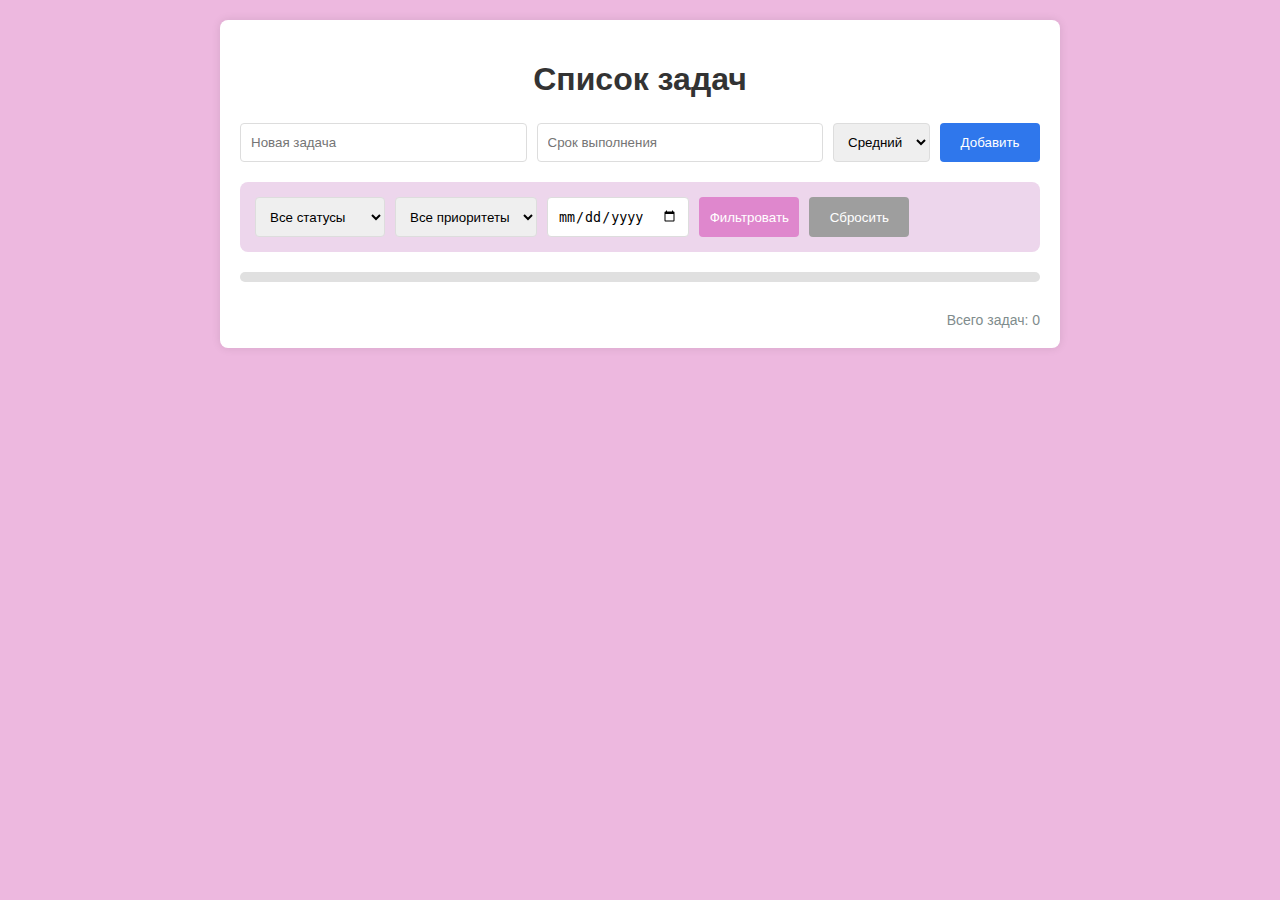
<file: index.html>
<!DOCTYPE html>
<html lang="ru">
<head>
    <meta charset="UTF-8">
    <meta name="viewport" content="width=device-width, initial-scale=1.0, maximum-scale=1.0, user-scalable=no">
    <title>Task Manager</title>
    <link rel="stylesheet" href="style.css">
</head>
<body>
    <div class="container">
        <h1>Список задач</h1>
        <div class="input-group">
            <input type="text" id="taskInput" placeholder="Новая задача">
            <input type="text" id="taskDate" class="date-input" placeholder="Срок выполнения">
            <select id="taskPriority">
                <option value="Низкий">Низкий</option>
                <option value="Средний" selected>Средний</option>
                <option value="Высокий">Высокий</option>
            </select>
            <button id="addBtn">Добавить</button>
        </div>
        
        <div class="filter-group">
            <select id="filterStatus">
                <option value="all">Все статусы</option>
                <option value="completed">Завершённые</option>
                <option value="inprogress">В процессе</option>
            </select>
            <select id="filterPriority">
                <option value="all">Все приоритеты</option>
                <option value="Низкий">Низкий</option>
                <option value="Средний">Средний</option>
                <option value="Высокий">Высокий</option>
            </select>
            <input type="date" id="filterDate" placeholder="Фильтр по дате">
            <button id="filterBtn" class="filter-btn">Фильтровать</button>
            <button id="resetBtn" class="reset-btn">Сбросить</button>
        </div>
        
        <div class="progress-text" id="progressText">0% завершено (0/0)</div>
        <div class="progress-container">
            <div class="progress-bar" id="progressBar"></div>
        </div>
        
        <div id="tasksContainer"></div>
        <div class="task-count" id="taskCount">Всего задач: 0</div>
    </div>
    <script src="script.js"></script>
    
</body>
</html>
</file>
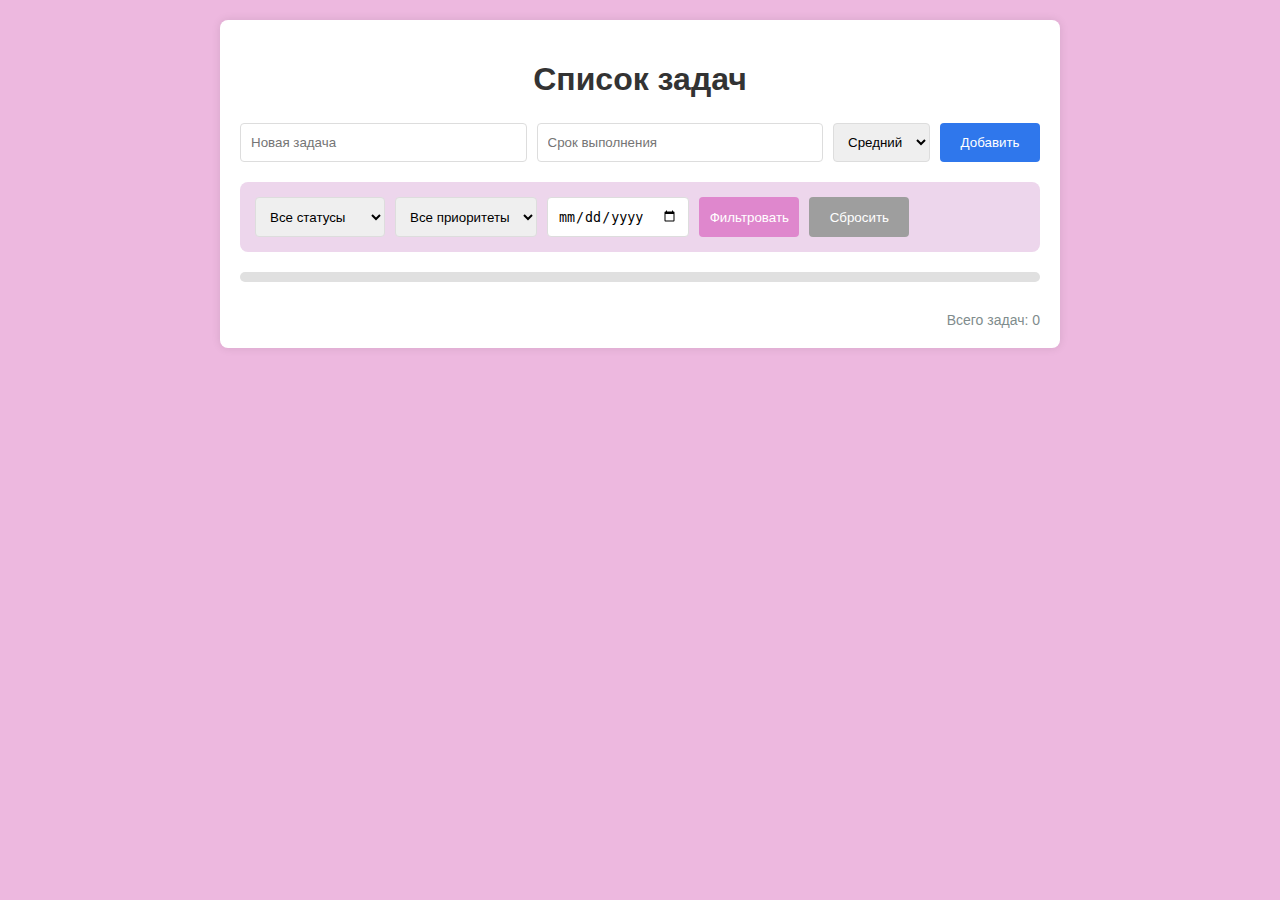
<file: chief.html>
<!DOCTYPE html>
<html lang="ru">
<head>
    <meta charset="UTF-8">
    <meta name="viewport" content="width=device-width, initial-scale=1.0, maximum-scale=1.0, user-scalable=no">
    <title>Task Manager</title>
    <link rel="stylesheet" href="style.css">
</head>
<body>
    <div class="container">
        <h1>Список задач</h1>
        <div class="input-group">
            <input type="text" id="taskInput" placeholder="Новая задача">
            <input type="text" id="taskDate" class="date-input" placeholder="Срок выполнения">
            <select id="taskPriority">
                <option value="Низкий">Низкий</option>
                <option value="Средний" selected>Средний</option>
                <option value="Высокий">Высокий</option>
            </select>
            <button id="addBtn">Добавить</button>
        </div>
        
        <div class="filter-group">
            <select id="filterStatus">
                <option value="all">Все статусы</option>
                <option value="completed">Завершённые</option>
                <option value="inprogress">В процессе</option>
            </select>
            <select id="filterPriority">
                <option value="all">Все приоритеты</option>
                <option value="Низкий">Низкий</option>
                <option value="Средний">Средний</option>
                <option value="Высокий">Высокий</option>
            </select>
            <input type="date" id="filterDate" placeholder="Фильтр по дате">
            <button id="filterBtn" class="filter-btn">Фильтровать</button>
            <button id="resetBtn" class="reset-btn">Сбросить</button>
        </div>
        
        <div class="progress-text" id="progressText">0% завершено (0/0)</div>
        <div class="progress-container">
            <div class="progress-bar" id="progressBar"></div>
        </div>
        
        <div id="tasksContainer"></div>
        <div class="task-count" id="taskCount">Всего задач: 0</div>
    </div>
    <script src="script.js"></script>
    
</body>
</html>
</file>
<file: style.css>
body {
            font-family: Arial, sans-serif;
            margin: 0;
            padding: 20px;
            background-color: #edb8df;
        }
        .container {
            max-width: 800px;
            margin: 0 auto;
            background: white;
            padding: 20px;
            border-radius: 8px;
            box-shadow: 0 0 10px rgba(0,0,0,0.1);
        }
        h1 {
            color: #333;
            text-align: center;
            margin-bottom: 25px;
        }
        .input-group {
            display: flex;
            gap: 10px;
            margin-bottom: 20px;
            flex-wrap: wrap;
        }
        .filter-group {
            display: flex;
            gap: 10px;
            margin-bottom: 20px;
            background: #edd6ec;
            padding: 15px;
            border-radius: 8px;
            flex-wrap: wrap;
        }
        input, select, button {
            padding: 10px;
            border: 1px solid #ddd;
            border-radius: 4px;
            transition: all 0.3s ease;
        }
        input[type="text"] {
            flex-grow: 1;
            min-width: 200px;
        }
        button {
            background-color:  #2f77ec;
            color: white;
            border: none;
            cursor: pointer;
            min-width: 100px;
        }
        button:hover {
            background-color: #e70c25;
            transform: translateY(-2px);
        }
        #tasksContainer {
            display: flex;
            flex-direction: column;
            gap: 15px;
        }
        .task {
            background: #f9f9f9;
            padding: 15px;
            border-radius: 4px;
            border-left: 4px solid #77b6e2;
            transition: all 0.3s ease;
            position: relative;
            overflow: hidden;
        }
        .task.adding {
            animation: fadeIn 0.5s ease-out;
        }
        .task.deleting {
            animation: fadeOut 0.5s ease-out forwards;
        }
        .task.updating {
            animation: pulse 0.5s ease-in-out;
        }
        .task.completed {
            border-left-color: #2e2ecc;
            background-color: #f8fff9;
        }
        @keyframes fadeIn {
            from { opacity: 0; transform: translateY(20px); }
            to { opacity: 1; transform: translateY(0); }
        }
        @keyframes fadeOut {
            from { opacity: 1; transform: translateX(0); }
            to { opacity: 0; transform: translateX(100%); }
        }
        @keyframes pulse {
            0% { transform: scale(1); }
            50% { transform: scale(1.03); }
            100% { transform: scale(1); }
        }
        .task-actions {
            display: flex;
            gap: 10px;
            margin-top: 10px;
        }
        .task-actions button {
            padding: 5px 10px;
            font-size: 14px;
        }
        .edit-btn {
            background-color: #69b3f0;
        }
        .delete-btn {
            background-color: #f26add;
        }
        .status-checkbox {
            margin-right: 10px;
            cursor: pointer;
            transform: scale(1.2);
            transition: transform 0.2s ease;
        }
        .status-checkbox:hover {
            transform: scale(1.3);
        }
        .edit-form {
            display: flex;
            flex-direction: column;
            gap: 10px;
            animation: fadeIn 0.3s ease-out;
        }
        .save-btn {
            background-color: #819cec;
            color: white;
            border: none;
            padding: 8px;
            cursor: pointer;
        }
        .task-header {
            display: flex;
            align-items: center;
            margin-bottom: 5px;
        }
        .task-title {
            flex-grow: 1;
            transition: all 0.3s ease;
        }
        .task.completed .task-title {
            text-decoration: line-through;
            color: #7f8c8d;
        }
        .filter-btn {
            background-color: #df87cd;
        }
        .filter-btn:hover {
            background-color: #ef71eb;
        }
        .reset-btn {
            background-color: #9e9e9e;
        }
        .reset-btn:hover {
            background-color: #7e7e7e;
        }
        .progress-container {
            margin: 20px 0;
            height: 10px;
            background: #e0e0e0;
            border-radius: 5px;
            overflow: hidden;
            position: relative;
        }
        .progress-bar {
            height: 100%;
            background: linear-gradient(90deg, #4e57bd, #83a5dd);
            width: 0%;
            transition: width 0.5s ease;
        }
        .progress-text {
            position: absolute;
            width: 100%;
            text-align: center;
            font-size: 12px;
            color: #333;
            top: -20px;
        }
        .task-count {
            text-align: right;
            margin-top: 10px;
            font-size: 14px;
            color: #7f8c8d;
        }
</file>
